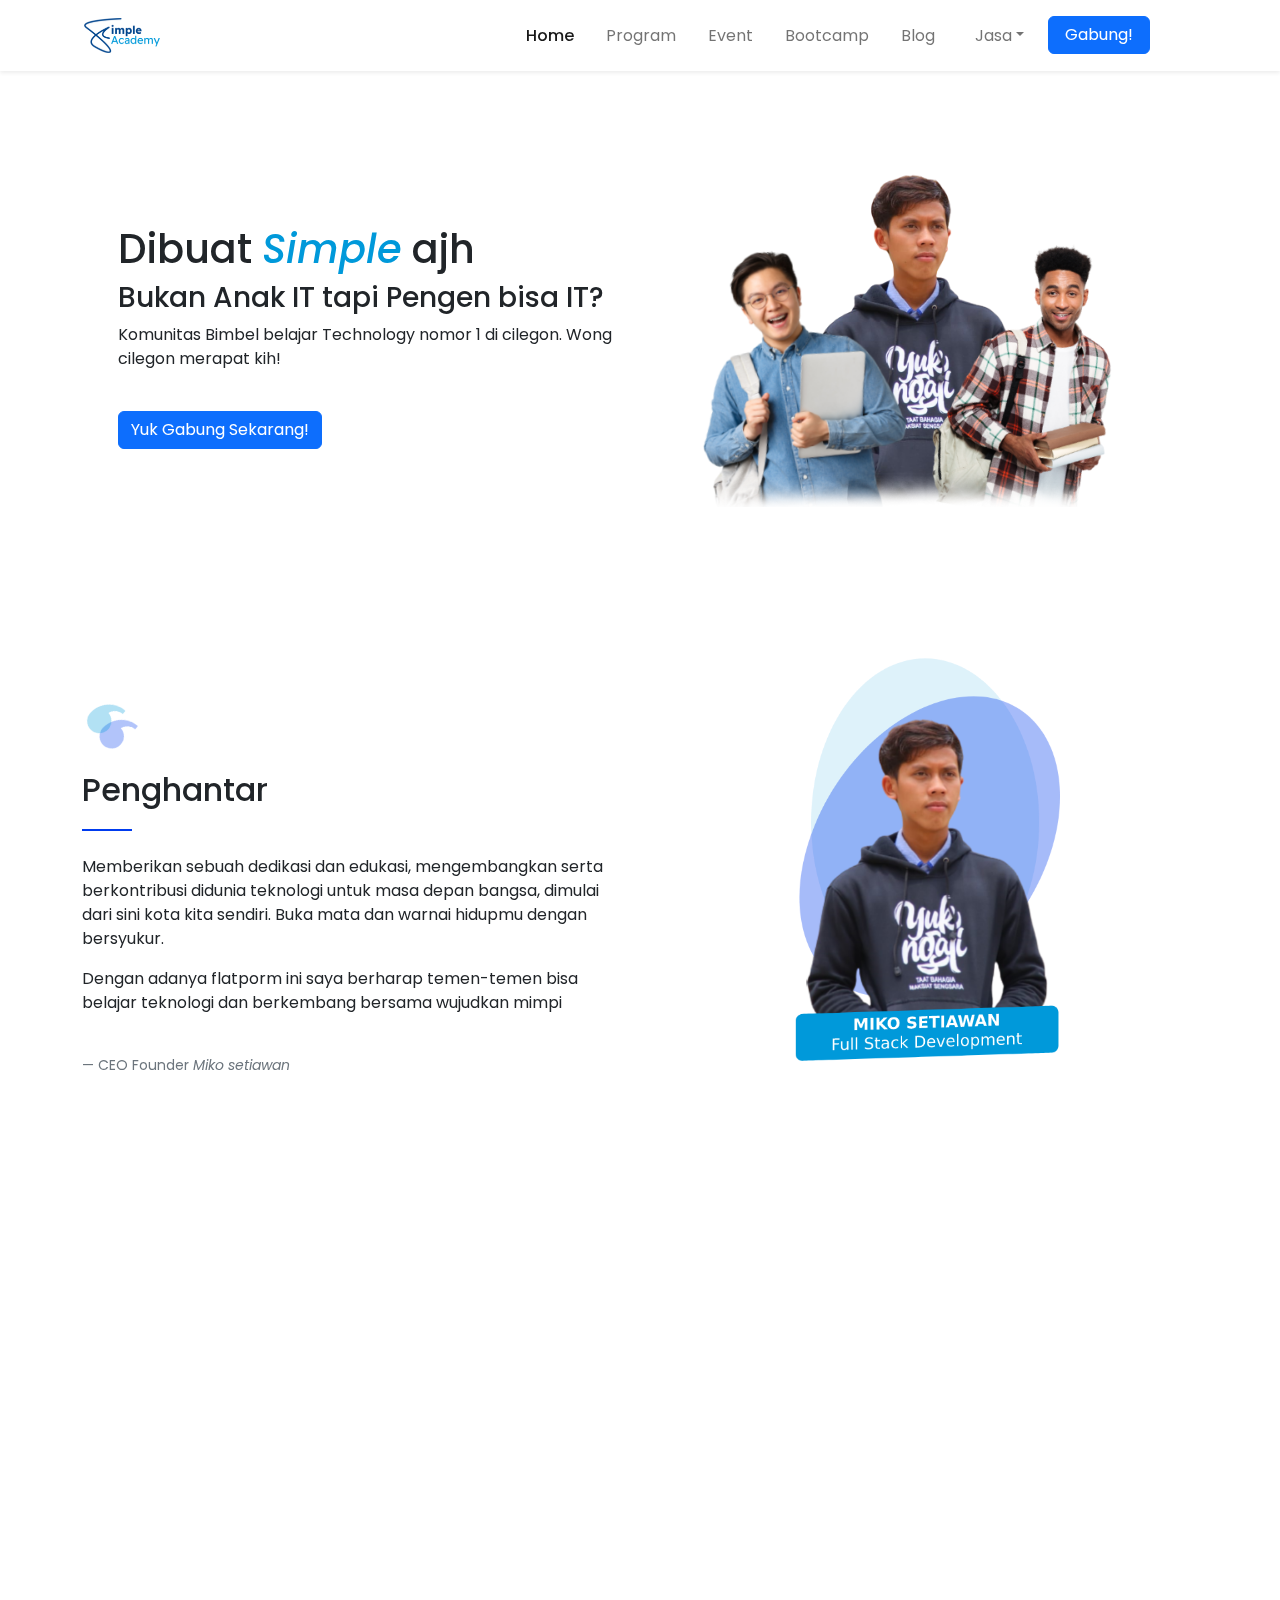
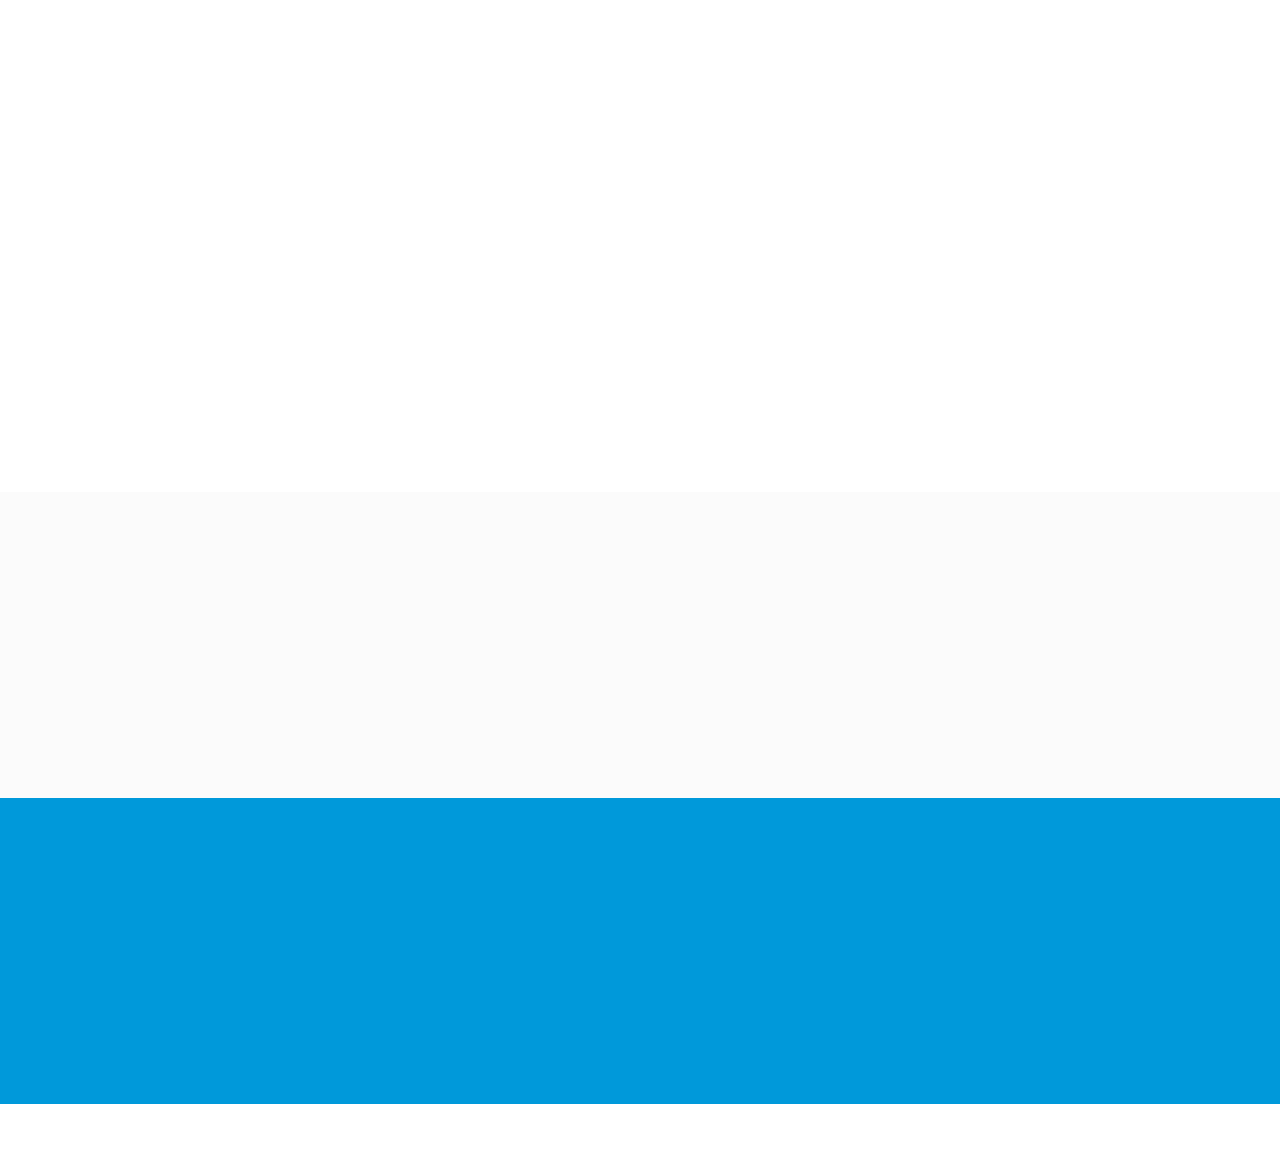
<file: index.html>
<!DOCTYPE html>
<html lang="en">

<head>
    <meta charset="UTF-8">
    <meta http-equiv="X-UA-Compatible" content="IE=edge">
    <meta name="viewport" content="width=device-width, initial-scale=1.0">
    <!-- LOGO -->
    <link rel="shortcut icon" href="assets/img/logoSA1.svg" type="image/x-icon">
    <title>Home | Simple Academy.id</title>

    <!-- BOOSTRAP CSS -->
    <link rel="stylesheet" href="assets/css/bootstrap.min.css">
    <!-- BOOSTRAP ICON -->
    <link rel="stylesheet" href="https://cdn.jsdelivr.net/npm/bootstrap-icons@1.9.1/font/bootstrap-icons.css">
    <!-- STYLE CSS -->
    <link rel="stylesheet" href="assets/css/style.css">
    <!-- CSS OAS ANIMATION -->
    <link href="https://unpkg.com/aos@2.3.1/dist/aos.css" rel="stylesheet">

</head>

<body>

    <header class="navbar navbar-expand-lg shadow-sm sticky-top" style="background-color: #fff ;">
        <div class="container">
            <a class="navbar-brand" href="index.html">
                <img src="assets/img/logoSA2.svg" width="80" height="auto">
            </a>
            <button class="navbar-toggler" type="button" data-bs-toggle="collapse" data-bs-target="#navbarNav"
                aria-controls="navbarNav" aria-expanded="false" aria-label="Toggle navigation">
                <i class="bi bi-list"></i>
            </button>
            <div class="collapse navbar-collapse" id="navbarNav">
                <ul class="navbar-nav mx-auto me-5">
                    <li class="nav-item">
                        <a class="nav-link active px-3" aria-current="page" href="index.html"
                            style="font-weight: 500;">Home</a>
                    </li>
                    <li class="nav-item">
                        <a class="nav-link px-3" href="program.html">Program</a>
                    </li>
                    <li class="nav-item">
                        <a class="nav-link px-3" href="event.html">Event</a>
                    </li>
                    <li class="nav-item">
                        <a class="nav-link px-3" href="bootcamp.html">Bootcamp</a>
                    </li>
                    <li class="nav-item">
                        <a class="nav-link px-3" href="blog/blog.html" target="_blank">Blog</a>
                    </li>
                    <li class="nav-item dropdown px-3">
                        <a href="#" class="nav-link dropdown-toggle" data-bs-toggle="dropdown"> Jasa</a>
                        <ul class="dropdown-menu">
                            <li><a class="dropdown-item" href="jasaWeb.html">Jasa Website</a></li>
                            <li><a class="dropdown-item" href="#">Jasa Design Grafis</a></li>
                        </ul>
                    </li><br>
                    <li class="nav-item">
                        <a href="gabung.html" class="btn btn-primary px-3">Gabung!</a>
                    </li>
                </ul>
            </div>
        </div>
    </header>
    <section id="hero" class="hero">
        <div class="container px-5">
            <div class="row py-5">
                <div class="col-lg-6 align-self-center" data-aos="fade-up" data-aos-duration="1500">
                    <h1>Dibuat <span>Simple</span> ajh</h1>
                    <h3>Bukan Anak IT tapi Pengen bisa IT?</h3>
                    <p>Komunitas Bimbel belajar Technology nomor 1 di cilegon. Wong cilegon merapat kih!</p><br>
                    <a href="gabung.html" class="btn btn-primary">Yuk Gabung Sekarang!</a>
                </div>
                <div class="col-lg-6 align-self-center" data-aos="fade-up" data-aos-duration="1500">
                    <img src="assets/img/stadyCouresStart.png" class="w-100 py-5">
                </div>
            </div>
        </div>
    </section>
    <section id="pegantar">
        <div class="container py-5">
            <div class="row">
                <div class="col-lg-6 align-self-center" data-aos="fade-up" data-aos-duration="1500">
                    <img src="assets/img/kisspng.svg" class="w-25">
                    <h2 class="line-title2 py-3">Penghantar</h2>
                    <p>Memberikan sebuah dedikasi dan edukasi, mengembangkan serta berkontribusi didunia teknologi
                        untuk masa depan bangsa, dimulai dari sini kota kita sendiri. Buka mata dan warnai hidupmu
                        dengan bersyukur.</p>
                    <p>Dengan adanya flatporm ini saya berharap temen-temen bisa belajar teknologi dan berkembang
                        bersama wujudkan mimpi</p>
                    <p><br>
                    <figcaption class="blockquote-footer">
                        CEO Founder<cite title="Source Title"> Miko setiawan</cite>
                    </figcaption>
                    </p>
                </div>
                <div class="col-lg-6 text-center" data-aos="fade-up" data-aos-duration="1500">
                    <img src="assets/img/stadyCoures4.png" class="w-50">
                </div>
            </div>
        </div>
    </section>
    <section id="program">
        <div class="container py-5">
            <div class="row">
                <div class="col-lg-6 align-self-center py-3" data-aos="fade-up" data-aos-duration="1500">
                    <img src="assets/img/stadyCoures5.png" class="w-100">
                </div>
                <div class="col-lg-6" data-aos="fade-up" data-aos-duration="1500">
                    <h2 class="line-title2">Program</h2>
                    <p class="py-3">Sebuah Kontribusi yang dimiliki program <i>simple academy</i> membangun dan
                        memotivasi
                        serta mengembangkan bakat teknologi, bergerak bersama wujudkan mimpi-mimpi besar berawal dari
                        hal kecil.</p>
                    <p>Program <i>Simple Academy</i> akan membantu teman-teman belajar dasar hingga higth level IT,
                        sesuai dengan bidang yang ingin dipelajari.</p>
                    <a href="gabung.html" class="btn btn-primary bi bi-people-fill"> Gabung!</a>
                </div>
            </div>
        </div>
    </section>
    <section id="event">
        <div class="container py-5">
            <div class="row">
                <div class="col-lg-6 align-self-center" data-aos="fade-up" data-aos-duration="1500">
                    <h2 class="line-title2">Event</h2>
                    <p class="py-3">Bebrapa event yang akan diselenggarakan oleh <i>Simple academy</i> baik secara
                        offline atau online, meriah dan diskon besar besaran.</p>
                    <p>Event ini dibuat untuk semua kalangan baik muda, tua, dewasa hingga remaja. Yang akan
                        dilaksanakan di Kota Cilegon. <i>Yuk join agar tidak ketinggalan event dan programnya!</i></p>
                    <a href="gabung.html" class="btn btn-primary bi bi-people-fill"> Gabung</a>
                </div>
                <div class="col-lg-6" data-aos="fade-up" data-aos-duration="1500">
                    <img src="assets/img/stadyCoures2.png" class="w-100">
                </div>
            </div>
        </div>
    </section>
    <section id="sponsor" class="bg-ash">
        <div class="container py-5" data-aos="fade-up" data-aos-duration="1500">
            <h2 class="text-center">Sponsorted</h2>
            <p class="text-center line-title">Mendukung dan bekerjasama</p>
            <div class="text-center py-3">
                <a href="#"><img src="assets/img/dicoding.png"></a>
                <a href="#"><img src="assets/img/google.png"></a>
                <a href="#"><img src="assets/img/kominfo.png"></a>
                <a href="#"><img src="assets/img/piksi.png"></a>
                <a href="#"><img src="assets/img/logoSA1.png"></a>
            </div>
        </div>
    </section>
    <section id="footer" class="bg-blue">
        <div class="container py-5">
            <div class="row align-self-center" data-aos="fade-up" data-aos-duration="1500">
                <div class="col-lg-4 text-white">
                    <img src="assets/img/logoSA3-svg.svg" class="w-25 py-3">
                    <p><b>Alamat</b></p>
                    <p>Jl.Raya Bojonegara No.8, Desa Tunggak, Kertasana, Kec. Bojonegara, Kabupaten Serang, Banten 42454
                    </p>
                </div>
                <div class="col-lg-4 text-white py-3">
                    <p><b>Hubungi Kami</b></p>
                    <a href="#" class="bi bi-envelope-fill"> simple-academy.id</a><br>
                    <a href="https://bit.ly/3fr4v7h" class="bi bi-whatsapp"> admin-simpleacademy</a>
                </div>
                <div class="col-lg-4 text-white">
                    <p><b>Sosial Media</b></p>
                    <a href="#" class="bi bi-instagram"> simpleacademy</a><br>
                    <a href="#" class="bi bi-facebook"> Simple Academy</a><br>
                    <a href="https://github.com/mikosetiawan" class="bi bi-github"> github.com/mikosetiawan</a><br>
                    <a href="https://mikosetiawan.github.io/simple-academy.id/" class="bi bi-globe">
                        simple-academy.id</a>
                </div>
            </div>
        </div>
    </section>








    <!-- BOOSTRAP JS -->
    <script src="assets/js/bootstrap.bundle.min.js"></script>
    <!-- JQUERY -->
    <script src="assets/js/jquery-3.6.1.min.js"></script>
    <!-- JS AOS ANIMATION -->
    <script src="https://unpkg.com/aos@2.3.1/dist/aos.js"></script>
    <script>
        AOS.init();
    </script>
</body>

</html>
</file>
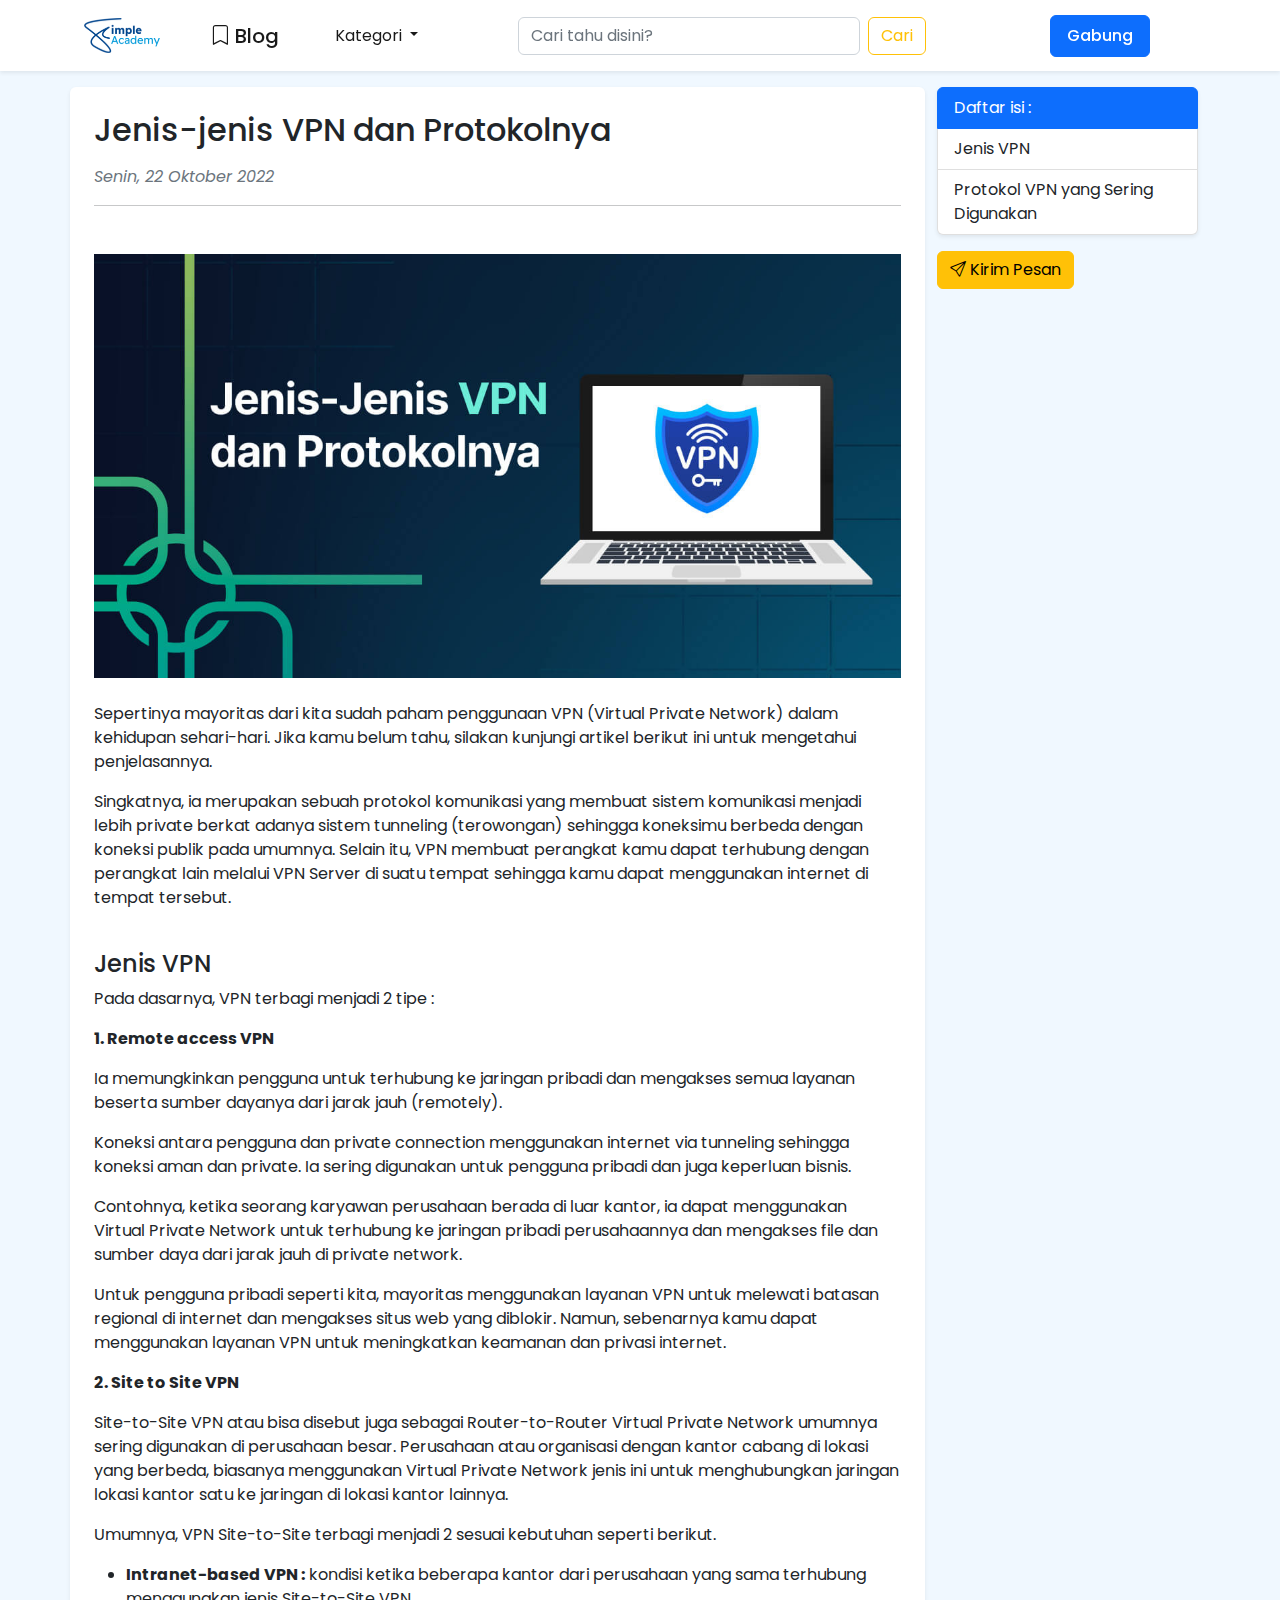
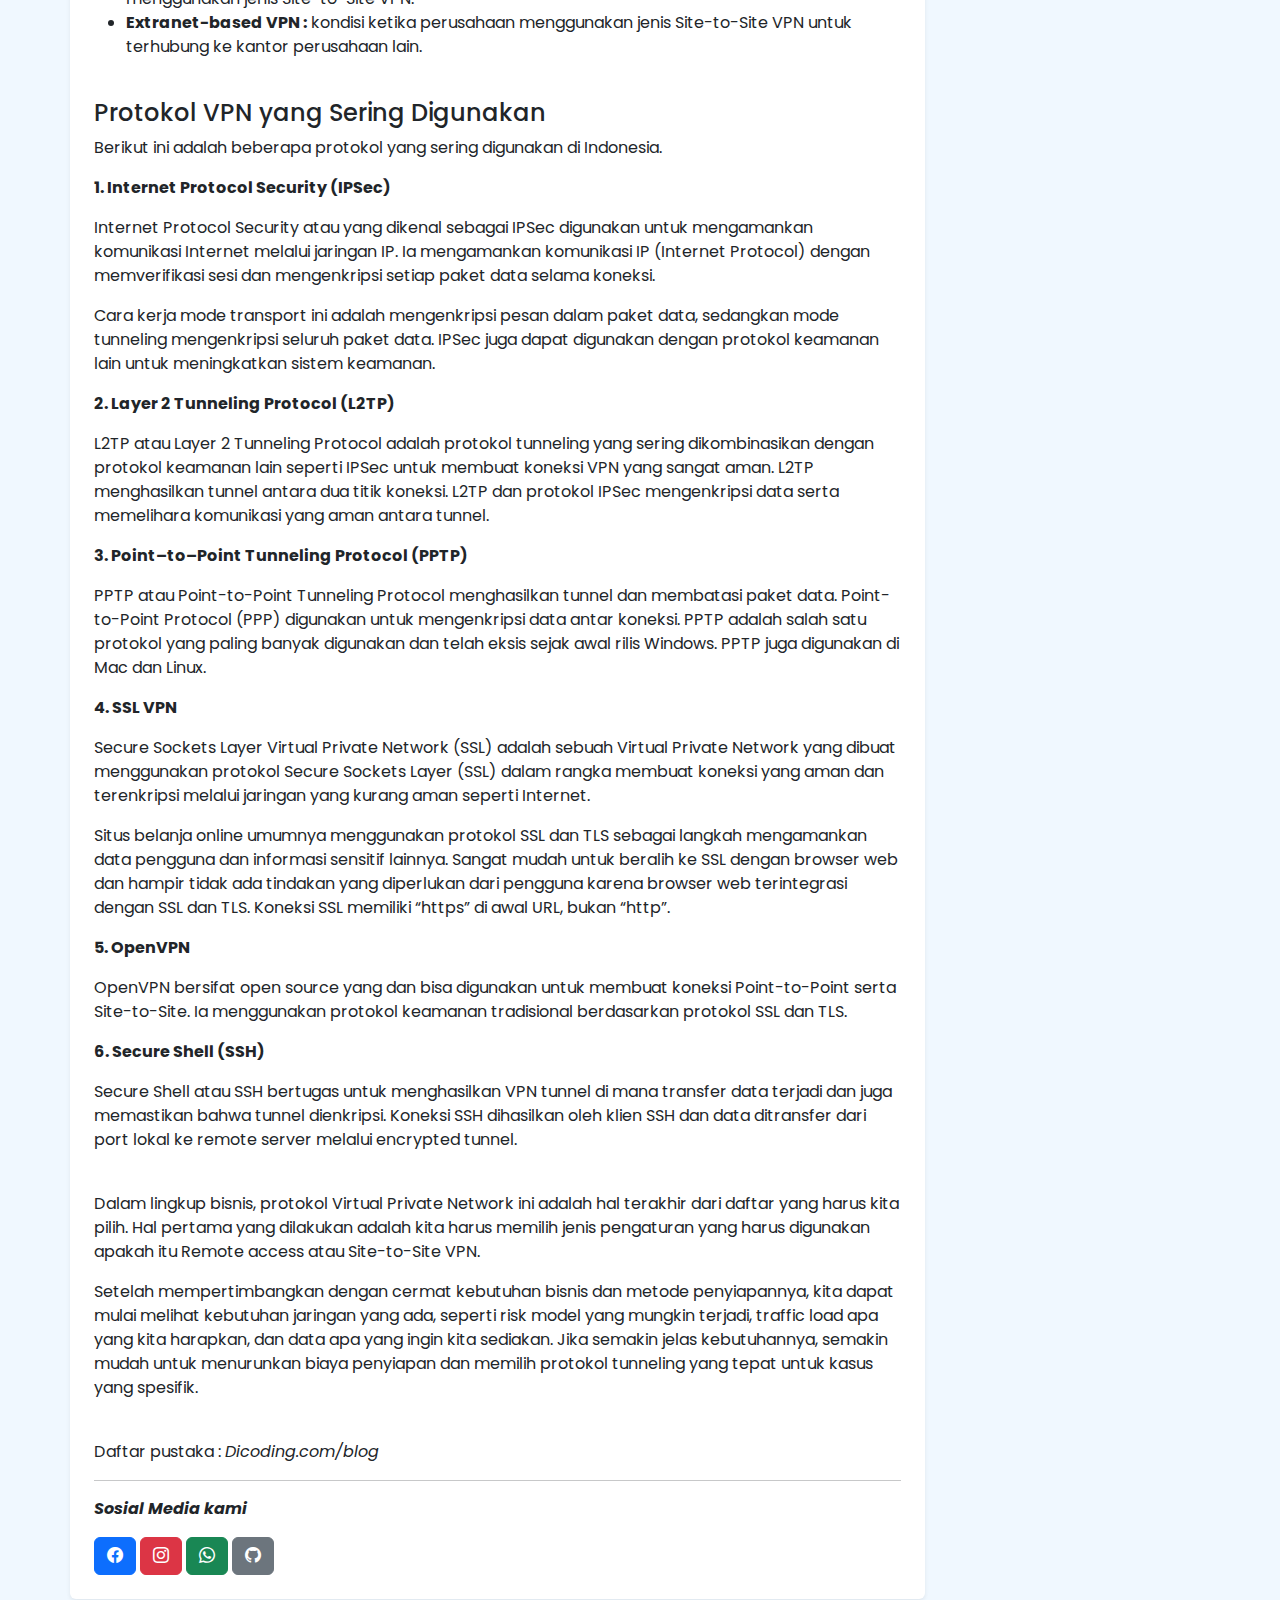
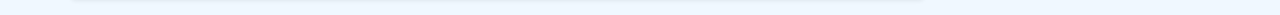
<file: blog/blog.html>
<!DOCTYPE html>
<html lang="en">

<head>
    <meta charset="UTF-8">
    <meta http-equiv="X-UA-Compatible" content="IE=edge">
    <meta name="viewport" content="width=device-width, initial-scale=1.0">
    <!-- LOGO -->
    <link rel="shortcut icon" href="assets/img/logoSA1.svg" type="image/x-icon">
    <title>Blog | Simple Academy.id</title>


    <link rel="stylesheet" href="../assets/css/style.css">
    <!-- BOOSTRAP CSS -->
    <link rel="stylesheet" href="../assets/css/bootstrap.min.css">
    <!-- BOOSTRAP ICON -->
    <link rel="stylesheet" href="https://cdn.jsdelivr.net/npm/bootstrap-icons@1.9.1/font/bootstrap-icons.css">
    <!-- CSS OAS ANIMATION -->
    <link href="https://unpkg.com/aos@2.3.1/dist/aos.css" rel="stylesheet">

</head>

<body class="bg-abu">

    <header class="navbar navbar-expand-lg shadow-sm sticky-top" style="background-color: #fff ;">
        <div class="container">
            <a class="navbar-brand" href="../index.html">
                <img src="../assets/img/logoSA2.svg" width="80" height="auto">
            </a>
            <button class="navbar-toggler" type="button" data-bs-toggle="collapse" data-bs-target="#navbarNav"
                aria-controls="navbarNav" aria-expanded="false" aria-label="Toggle navigation">
                <i class="bi bi-list"></i>
            </button>
            <div class="collapse navbar-collapse" id="navbarNav">
                <ul class="navbar-nav px-3">
                    <li class="nav-item">
                        <a class="nav-link active px-3 fs-5" aria-current="page" href="blog.html"
                            style="font-weight: 500;"><i class="bi bi-bookmark"></i> Blog</a>
                    </li>
                </ul>
                <ul class="navbar-nav px-3">
                    <li class="nav-item dropdown">
                        <a class="nav-link dropdown-toggle active" role="button" data-bs-toggle="dropdown"
                            aria-expanded="false">
                            Kategori
                        </a>
                        <ul class="dropdown-menu">
                            <li><a class="dropdown-item" href="#">News</a></li>
                            <li><a class="dropdown-item" href="#">Academy</a></li>
                            <li><a class="dropdown-item" href="#">Workshop</a></li>
                            <li><a class="dropdown-item" href="#">Jasa</a></li>
                            <li><a class="dropdown-item" href="#">Career</a></li>
                        </ul>
                    </li>
                </ul>
                <form href="#" class="d-flex mx-auto me-5 py-2" role="search">
                    <input class="form-control me-2" type="search" placeholder="Cari tahu disini?" aria-label="Search">
                    <button class="btn btn-outline-warning" type="submit">Cari</button>
                </form>
                <ul class="navbar-nav mx-auto me-5">
                    <li class="nav-item">
                        <a class="nav-link px-3 btn btn-primary text-white" aria-current="page" href="../gabung.php"
                            style="font-weight: 500;">Gabung</a>
                    </li>
                </ul>
            </div>
        </div>
    </header>
    <section id="contentPromo">
        <div class="container">
            <div class="row py-3">
                <div class="col-sm-9 bg-white rounded shadow-sm py-3 px-4">
                    <h2 class="py-2">Jenis-jenis VPN dan Protokolnya</h2>
                    <p class="text-secondary"><i>Senin, 22 Oktober 2022</i></p>
                    <hr>
                    <div class="col py-2">
                        <div class="row py-4">
                            <img src="../assets/img/blog-img01.jpg" class="img-fluid rounded" alt="">
                        </div>
                        <p>Sepertinya mayoritas dari kita sudah paham penggunaan VPN (Virtual Private Network) dalam
                            kehidupan sehari-hari. Jika kamu belum tahu, silakan kunjungi artikel berikut ini untuk
                            mengetahui penjelasannya. </p>
                        <p>Singkatnya, ia merupakan sebuah protokol komunikasi yang membuat sistem komunikasi menjadi
                            lebih private berkat adanya sistem tunneling (terowongan) sehingga koneksimu berbeda dengan
                            koneksi publik pada umumnya. Selain itu, VPN membuat perangkat kamu dapat terhubung dengan
                            perangkat lain melalui VPN Server di suatu tempat sehingga kamu dapat menggunakan internet
                            di tempat tersebut.</p><br>
                        <h4 id="jenisVPN">Jenis VPN</h4>
                        <p>Pada dasarnya, VPN terbagi menjadi 2 tipe :</p>
                        <p><b>1. Remote access VPN</b></p>
                        <p>Ia memungkinkan pengguna untuk terhubung ke jaringan pribadi dan mengakses semua layanan
                            beserta sumber dayanya dari jarak jauh (remotely).</p>
                        <p>Koneksi antara pengguna dan private connection menggunakan internet via tunneling sehingga
                            koneksi aman dan private. Ia sering digunakan untuk pengguna pribadi dan juga keperluan
                            bisnis.</p>
                        <p>Contohnya, ketika seorang karyawan perusahaan berada di luar kantor, ia dapat menggunakan
                            Virtual Private Network untuk terhubung ke jaringan pribadi perusahaannya dan mengakses file
                            dan sumber daya dari jarak jauh di private network.</p>
                        <p>Untuk pengguna pribadi seperti kita, mayoritas menggunakan layanan VPN untuk melewati batasan
                            regional di internet dan mengakses situs web yang diblokir. Namun, sebenarnya kamu dapat
                            menggunakan layanan VPN untuk meningkatkan keamanan dan privasi internet.</p>
                        <p><b>2. Site to Site VPN</b></p>
                        <p>Site-to-Site VPN atau bisa disebut juga sebagai Router-to-Router Virtual Private Network
                            umumnya sering digunakan di perusahaan besar. Perusahaan atau organisasi dengan kantor
                            cabang di lokasi yang berbeda, biasanya menggunakan Virtual Private Network jenis ini untuk
                            menghubungkan jaringan lokasi kantor satu ke jaringan di lokasi kantor lainnya.</p>
                        <p>Umumnya, VPN Site-to-Site terbagi menjadi 2 sesuai kebutuhan seperti berikut.</p>
                        <ul>
                            <li><b>Intranet-based VPN :</b> kondisi ketika beberapa kantor dari perusahaan yang sama
                                terhubung menggunakan jenis Site-to-Site VPN.</li>
                            <li><b>Extranet-based VPN :</b> kondisi ketika perusahaan menggunakan jenis Site-to-Site VPN
                                untuk
                                terhubung ke kantor perusahaan lain.</li>
                        </ul><br>
                        <h4 id="protocolVPN">Protokol VPN yang Sering Digunakan</h4>
                        <p>Berikut ini adalah beberapa protokol yang sering digunakan di Indonesia.</p>
                        <p><b>1. Internet Protocol Security (IPSec)</b></p>
                        <p>Internet Protocol Security atau yang dikenal sebagai IPSec digunakan untuk mengamankan
                            komunikasi Internet melalui jaringan IP. Ia mengamankan komunikasi IP (Internet Protocol)
                            dengan memverifikasi sesi dan mengenkripsi setiap paket data selama koneksi.</p>
                        <p>Cara kerja mode transport ini adalah mengenkripsi pesan dalam paket data, sedangkan mode
                            tunneling mengenkripsi seluruh paket data. IPSec juga dapat digunakan dengan protokol
                            keamanan lain untuk meningkatkan sistem keamanan.</p>
                        <p><b>2. Layer 2 Tunneling Protocol (L2TP)</b></p>
                        <p>L2TP atau Layer 2 Tunneling Protocol adalah protokol tunneling yang sering dikombinasikan
                            dengan protokol keamanan lain seperti IPSec untuk membuat koneksi VPN yang sangat aman. L2TP
                            menghasilkan tunnel antara dua titik koneksi. L2TP dan protokol IPSec mengenkripsi data
                            serta memelihara komunikasi yang aman antara tunnel.</p>
                        <p><b>3. Point–to–Point Tunneling Protocol (PPTP)</b></p>
                        <p>PPTP atau Point-to-Point Tunneling Protocol menghasilkan tunnel dan membatasi paket data.
                            Point-to-Point Protocol (PPP) digunakan untuk mengenkripsi data antar koneksi. PPTP adalah
                            salah satu protokol yang paling banyak digunakan dan telah eksis sejak awal rilis Windows.
                            PPTP juga digunakan di Mac dan Linux.</p>
                        <p><b>4. SSL VPN</b></p>
                        <p>Secure Sockets Layer Virtual Private Network (SSL) adalah sebuah Virtual Private Network yang
                            dibuat menggunakan protokol Secure Sockets Layer (SSL) dalam rangka membuat koneksi yang
                            aman dan terenkripsi melalui jaringan yang kurang aman seperti Internet.</p>
                        <p>Situs belanja online umumnya menggunakan protokol SSL dan TLS sebagai langkah mengamankan
                            data pengguna dan informasi sensitif lainnya.
                            Sangat mudah untuk beralih ke SSL dengan browser web dan hampir tidak ada tindakan yang
                            diperlukan dari pengguna karena browser web terintegrasi dengan SSL dan TLS. Koneksi SSL
                            memiliki “https” di awal URL, bukan “http”.</p>
                        <p><b>5. OpenVPN</b></p>
                        <p>OpenVPN bersifat open source yang dan bisa digunakan untuk membuat koneksi Point-to-Point
                            serta Site-to-Site. Ia menggunakan protokol keamanan tradisional berdasarkan protokol SSL
                            dan TLS.</p>
                        <p><b>6. Secure Shell (SSH)</b></p>
                        <p>Secure Shell atau SSH bertugas untuk menghasilkan VPN tunnel di mana transfer data terjadi
                            dan juga memastikan bahwa tunnel dienkripsi. Koneksi SSH dihasilkan oleh klien SSH dan data
                            ditransfer dari port lokal ke remote server melalui encrypted tunnel.</p><br>
                        <p>Dalam lingkup bisnis, protokol Virtual Private Network ini adalah hal terakhir dari daftar
                            yang harus kita pilih. Hal pertama yang dilakukan adalah kita harus memilih jenis pengaturan
                            yang harus digunakan apakah itu Remote access atau Site-to-Site VPN.</p>
                        <p>Setelah mempertimbangkan dengan cermat kebutuhan bisnis dan metode penyiapannya, kita dapat
                            mulai melihat kebutuhan jaringan yang ada, seperti risk model yang mungkin terjadi, traffic
                            load apa yang kita harapkan, dan data apa yang ingin kita sediakan. Jika semakin jelas
                            kebutuhannya, semakin mudah untuk menurunkan biaya penyiapan dan memilih protokol tunneling
                            yang tepat untuk kasus yang spesifik.</p><br>
                        <p>Daftar pustaka : <i>Dicoding.com/blog</i></p>
                        <div class="col">
                            <hr>
                            <p><b><i>Sosial Media kami</i></b></p>
                            <a href="#"><i class="bi bi-facebook btn btn-primary"></i></a>
                            <a href="#"><i class="bi bi-instagram btn btn-danger"></i></a>
                            <a href="#"><i class="bi bi-whatsapp btn btn-success"></i></a>
                            <a href="#"><i class="bi bi-github btn btn-secondary"></i></a>
                        </div>
                    </div>
                </div>
                <div class="col-sm-3">
                    <div class="list-group shadow-sm">
                        <a href="#" class="list-group-item list-group-item-action active" aria-current="true">
                            Daftar isi :
                        </a>
                        <a href="#jenisVPN" class="list-group-item list-group-item-action">Jenis VPN</a>
                        <a href="#protocolVPN" class="list-group-item list-group-item-action">Protokol VPN yang Sering
                            Digunakan</a>
                    </div>
                    <div class="col py-3">
                        <!-- PESAN -->
                        <button class="btn btn-warning bi bi-send" type="button" data-bs-toggle="offcanvas"
                            data-bs-target="#offcanvasWithBothOptions" aria-controls="offcanvasWithBothOptions"> Kirim
                            Pesan</button>

                        <div class="offcanvas offcanvas-start" data-bs-scroll="true" tabindex="-1"
                            id="offcanvasWithBothOptions" aria-labelledby="offcanvasWithBothOptionsLabel">
                            <div class="offcanvas-header">
                                <h5 class="offcanvas-title" id="offcanvasWithBothOptionsLabel">Ada pertanyaan?</h5>
                                <button type="button" class="btn-close" data-bs-dismiss="offcanvas"
                                    aria-label="Close"></button>
                            </div>
                            <div class="offcanvas-body">
                                <form action="#" method="post">
                                    <label for="" class="py-2">Email</label>
                                    <input type="email" name="" class="form-control" id=""
                                        placeholder="Masukan email.." required>
                                    <label for="" class="py-2">Pesan</label>
                                    <textarea name="" class="form-control" id=""
                                        placeholder="Masukan pesan.." re></textarea><br>
                                    <button class="bi bi-send btn btn-primary" type="submit"> Kirim</button>
                                </form>
                            </div>
                        </div>
                    </div>
                </div>
            </div>
        </div>
    </section>









    <!-- BOOSTRAP JS -->
    <script src="../assets/js/bootstrap.bundle.min.js"></script>
    <!-- JQUERY -->
    <script src="../assets/js/jquery-3.6.1.min.js"></script>
    <!-- JS AOS ANIMATION -->
    <script src="https://unpkg.com/aos@2.3.1/dist/aos.js"></script>
    <script>
        AOS.init();
    </script>

</body>

</html>
</file>
<file: assets/css/style.css>
@import url('https://fonts.googleapis.com/css2?family=Poppins:ital,wght@0,200;0,300;0,400;0,500;0,700;1,700&display=swap');

* {
    font-family: 'Poppins', sans-serif;
}

a {
    text-decoration: none;
    color: #fff;
}

.text-black-a {
    color: rgb(30, 29, 29);
}

.text-black-a:hover {
    color: rgb(89, 85, 85);
}

a:hover {
    color: rgb(230, 229, 229);
}

img.fx-futuristic {
    position: absolute;
    margin-left: -200px;
    margin-top: -100px;
}

span {
    color: #0099da;
    font-style: italic;
}

.line-title::after {
    margin: auto;
    margin-top: 20px;
    display: block;
    border-bottom: 2px solid #003bef;
    content: "";
    width: 50px;
}

.line-title2::after {
    margin-top: 20px;
    display: block;
    border-bottom: 2px solid #003bef;
    content: "";
    width: 50px;
}

/* BAGIAN SPONSOR */
#sponsor img {
    max-height: 50px;
    max-width: 150px;

}

#sponsor a {
    display: inline-block;
    word-spacing: 20px;
    margin-right: 20px;
    margin-bottom: 20px;

}

.bg-ash {
    background-color: #fbfbfb;
}

.bg-ash-night {
    background-color: #d1cdcd;
}

.bg-blue {
    background-color: #0099da;
}

/* BAGIAN PROGRAM */
#program .card {
    width: 300px;
}

/* UNTUK PROGRAM */
.bg-gradient-blue {
    background: rgb(6, 172, 232);
    background: linear-gradient(90deg, rgba(6, 172, 232, 1) 0%, rgba(86, 195, 235, 1) 59%, rgba(111, 210, 245, 1) 100%);
}

.bg-gradient-blue2 {
    background: rgb(0, 168, 230);
    background: linear-gradient(90deg, rgba(0, 168, 230, 1) 22%, rgba(66, 196, 244, 1) 52%, rgba(114, 218, 255, 1) 100%);
}

.margin-hero {
    margin-top: 15px;
}

.card-style {
    width: 18rem;
    margin-top: 35px;
}

/* UNTUK GABUNG */
.box-login {
    height: auto;
    background-color: #fff;
}

p a {
    text-decoration: none;
    color: #003bef;
}

p a:hover {
    color: #4d72e2;
}

a.a:hover {
    color: #0099da;
}

.a-none {
    text-decoration: none;
}

/* UNTUK LOGIN */
.logo-login {
    cursor: pointer;
}

/* UNTUK DASHBOARD */
.logo-dashboard {
    width: 80px;
    height: auto;
    cursor: pointer;
}

.image_upload>.uploadFile {
    display: none;
}

.uploadFile[type=text] {
    width: 220px;
    height: auto;
}

.nav-dash {
    background: rgb(0, 168, 230);
    background: linear-gradient(90deg, rgba(0, 168, 230, 1) 22%, rgba(66, 196, 244, 1) 52%, rgba(114, 218, 255, 1) 100%);
}

/* UNTUK KELAS */

p .a {
    color: #0099da;
}

.sticky-left {
    position: fixed;
    z-index: 1;
    overflow-x: hidden;
}

/* UNTUK JASA */
.color-text-tittle {
    color: #ffc720;
}

.card-hover:hover {
    cursor: pointer;
    box-shadow: 0px 10px 28px 5px rgba(0, 0, 0, 0.1);
}

/* DETAIL ORDER */
.bg-abu {
    background-color: #f0f8ff;
}

.sticky {
    position: -webkit-sticky;
    position: sticky;
    top: 90px;
}

.cursor {
    cursor: pointer;
}

.hover:hover {
    color: #0099da;
}

/* BLOG */
</file>
